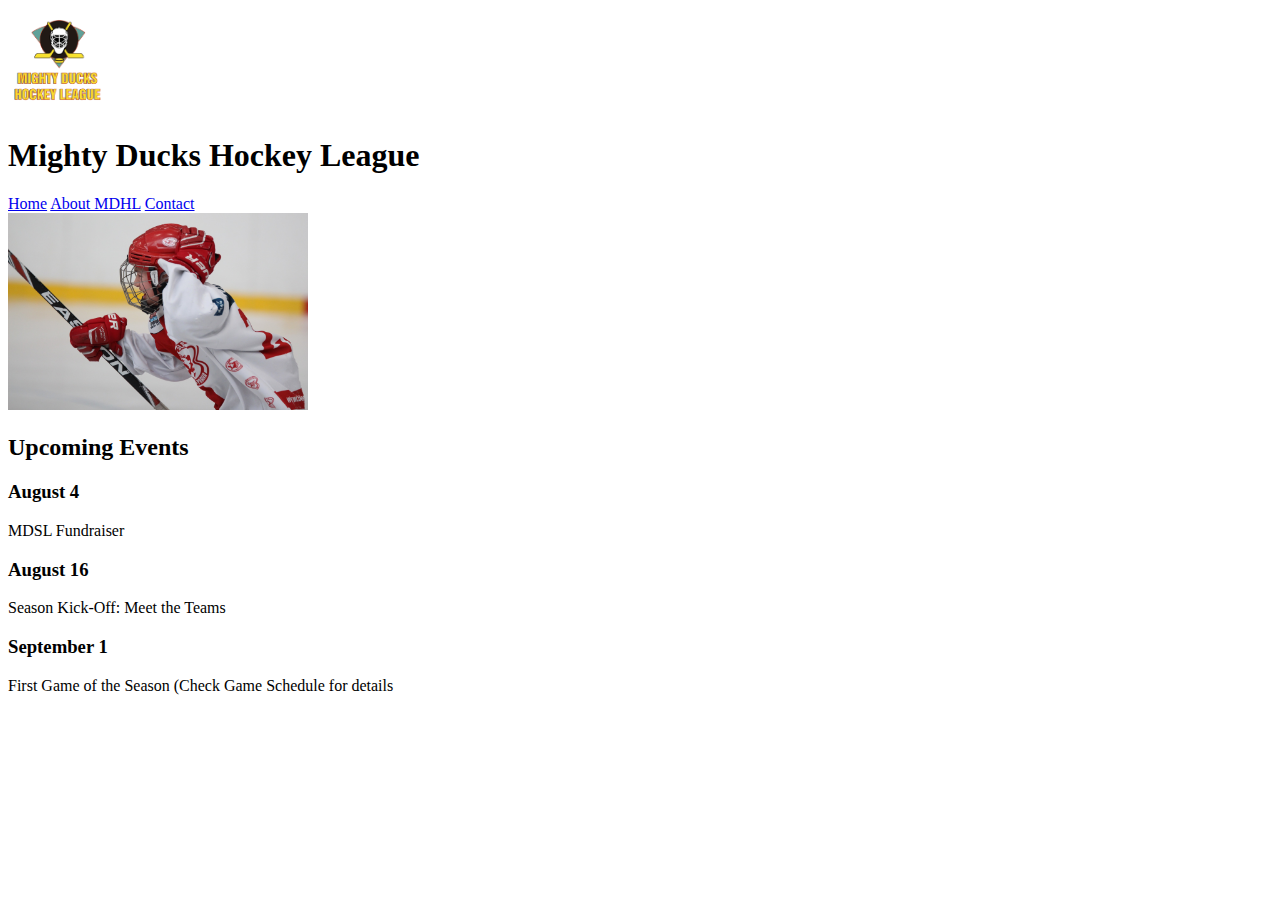
<file: index.html>
<!DOCTYPE html>
<html lang="es">
  <head>
    <meta charset="UTF-8" />
    <meta http-equiv="X-UA-Compatible" content="IE=edge" />
    <meta name="viewport" content="width=device-width, initial-scale=1.0" />
    <title>Mighty Ducks Hockey League</title>
    <link rel="icon" type="image/x-icon" href="/img/favicon.ico">
  </head>
  <body>
    <header>
      <img
        src="./img/Logo_Mighty_ducks-01.png"
        width="100"
        alt="logo Mighty Ducks Hockey League"
      />
      <h1>Mighty Ducks Hockey League</h1>
      <nav>
        <a href="#">Home</a>
        <a href="./about.html">About MDHL</a>
        <a href="./contact.html">Contact</a>
      </nav>
    </header>

    <img
      src="./img/hockey_1.jpg"
      width="300"
      alt="niño feliz jugando hockey sobre hielo"
    />
    <section>
      <h2>Upcoming Events</h2>
      <article>
        <h3>August 4</h3>
        <p>MDSL Fundraiser</p>
        <h3>August 16</h3>
        <p>Season Kick-Off: Meet the Teams</p>
        <h3>September 1</h3>
        <p>First Game of the Season (Check Game Schedule for details</p>
      </article>
    </section>
  </body>
</html>
</file>
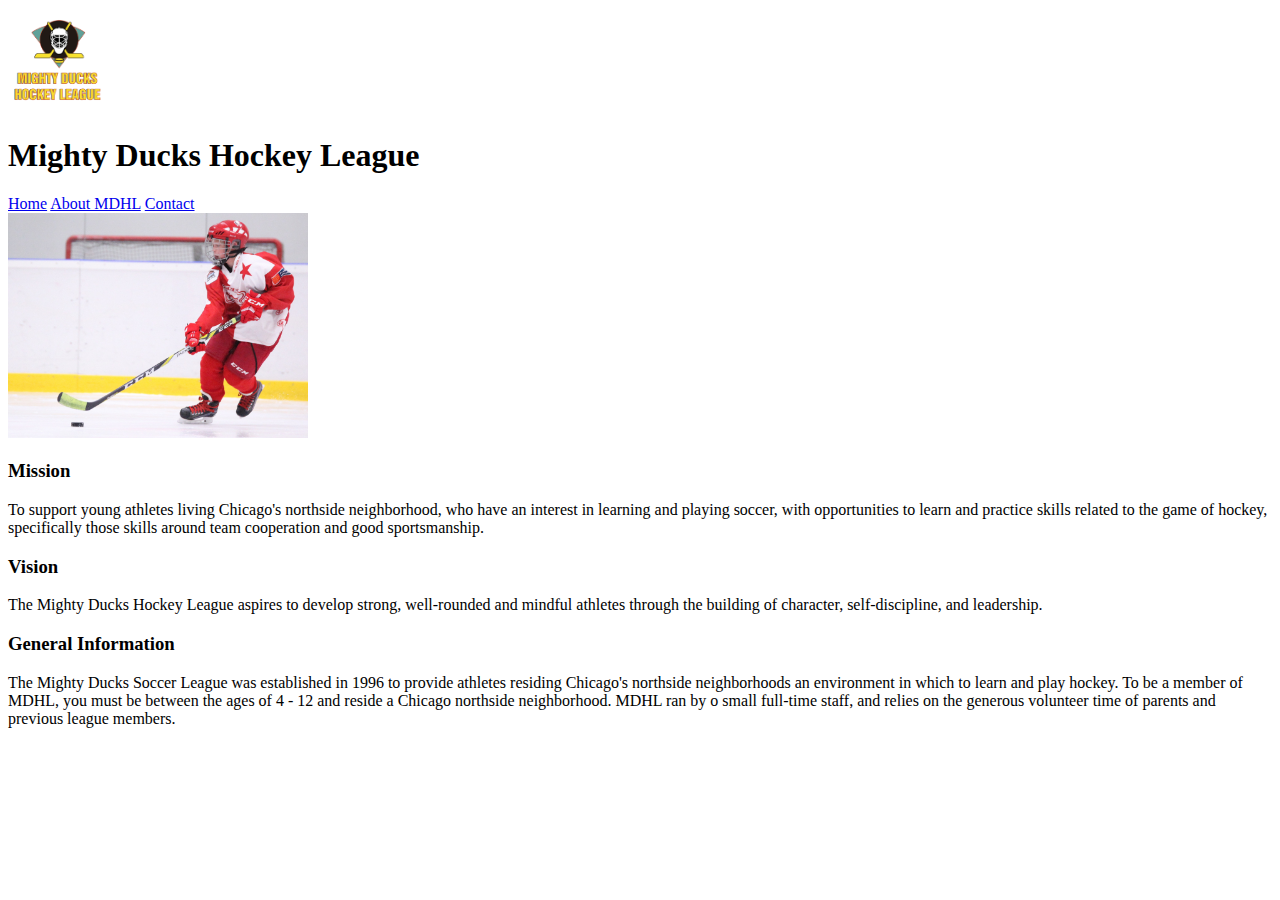
<file: about.html>
<!DOCTYPE html>
<html lang="es">
  <head>
    <meta charset="UTF-8" />
    <meta http-equiv="X-UA-Compatible" content="IE=edge" />
    <meta name="viewport" content="width=device-width, initial-scale=1.0" />
    <title>Mighty Ducks Hockey League</title>
    <link rel="icon" type="image/x-icon" href="/img/favicon.ico">
  </head>
  <body>
    <header>
      <img
        src="./img/Logo_Mighty_ducks-01.png"
        width="100"
        alt="logo mightyDucks Hockey League"
      />
      <h1>Mighty Ducks Hockey League</h1>
      <nav>
        <a href="./index.html">Home</a>
        <a href="#">About MDHL</a>
        <a href="./contact.html">Contact</a>
      </nav>
    </header>
    <img
      src="./img/hockey_2.jpg"
      width="300"
      alt="niño jugando hockey sobre hielo llevando el disco"
    />

    <section>
      <h3>Mission</h3>
      <p>
        To support young athletes living Chicago's northside neighborhood, who
        have an interest in learning and playing soccer, with opportunities to
        learn and practice skills related to the game of hockey, specifically
        those skills around team cooperation and good sportsmanship.
      </p>
      <h3>Vision</h3>
      <p>
        The Mighty Ducks Hockey League aspires to develop strong, well-rounded
        and mindful athletes through the building of character, self-discipline,
        and leadership.
      </p>
      <h3>General Information</h3>
      <p>
        The Mighty Ducks Soccer League was established in 1996 to provide
        athletes residing Chicago's northside neighborhoods an environment in
        which to learn and play hockey. To be a member of MDHL, you must be
        between the ages of 4 - 12 and reside a Chicago northside neighborhood.
        MDHL ran by o small full-time staff, and relies on the generous
        volunteer time of parents and previous league members.
      </p>
    </section>
  </body>
</html>
</file>
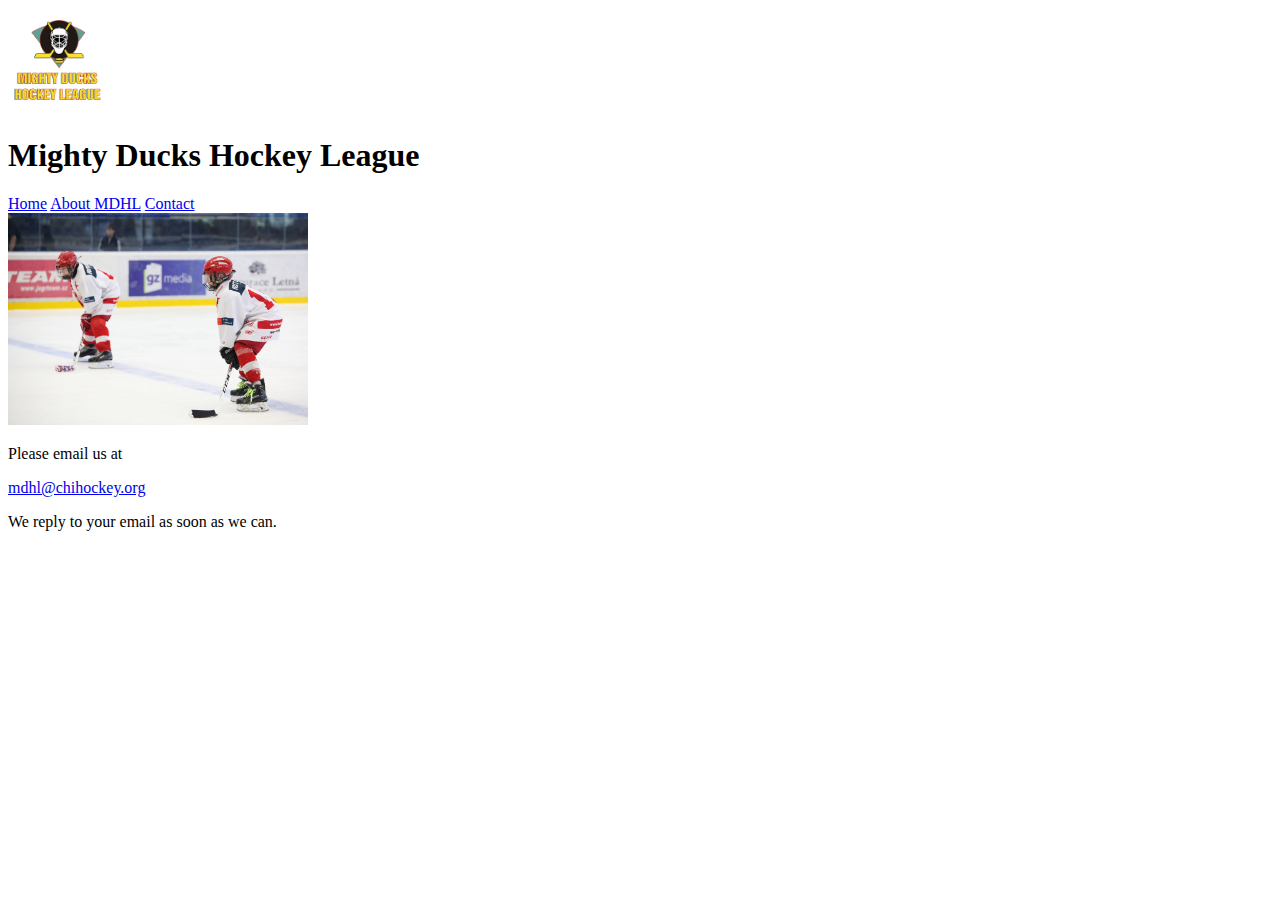
<file: contact.html>
<!DOCTYPE html>
<html lang="es">
<head>
    <meta charset="UTF-8">
    <meta http-equiv="X-UA-Compatible" content="IE=edge">
    <meta name="viewport" content="width=device-width, initial-scale=1.0">
    <title>Mighty Ducks Hockey League</title>
    <link rel="icon" type="image/x-icon" href="/img/favicon.ico">
</head>
<body>
    <header>
        <img
          src="./img/Logo_Mighty_ducks-01.png"
          width="100"
          alt="logo Mighty Ducks Hockey League"
        />
        <h1>Mighty Ducks Hockey League</h1>
        <nav>
          <a href="./index.html">Home</a>
          <a href="./about.html">About MDHL</a>
          <a href="#">Contact</a>
        </nav>
      </header>

      <img src="./img/hockey_3.jpg" width="300" alt="dos niños concentrados jugando hockey sobre hielo">

      <p>Please email us at</p><a href="mailto:mdhl@chihockey.org">mdhl@chihockey.org</a>

      <p>We reply to your email as soon as we can.</p>
      
</body>
</html>
</file>
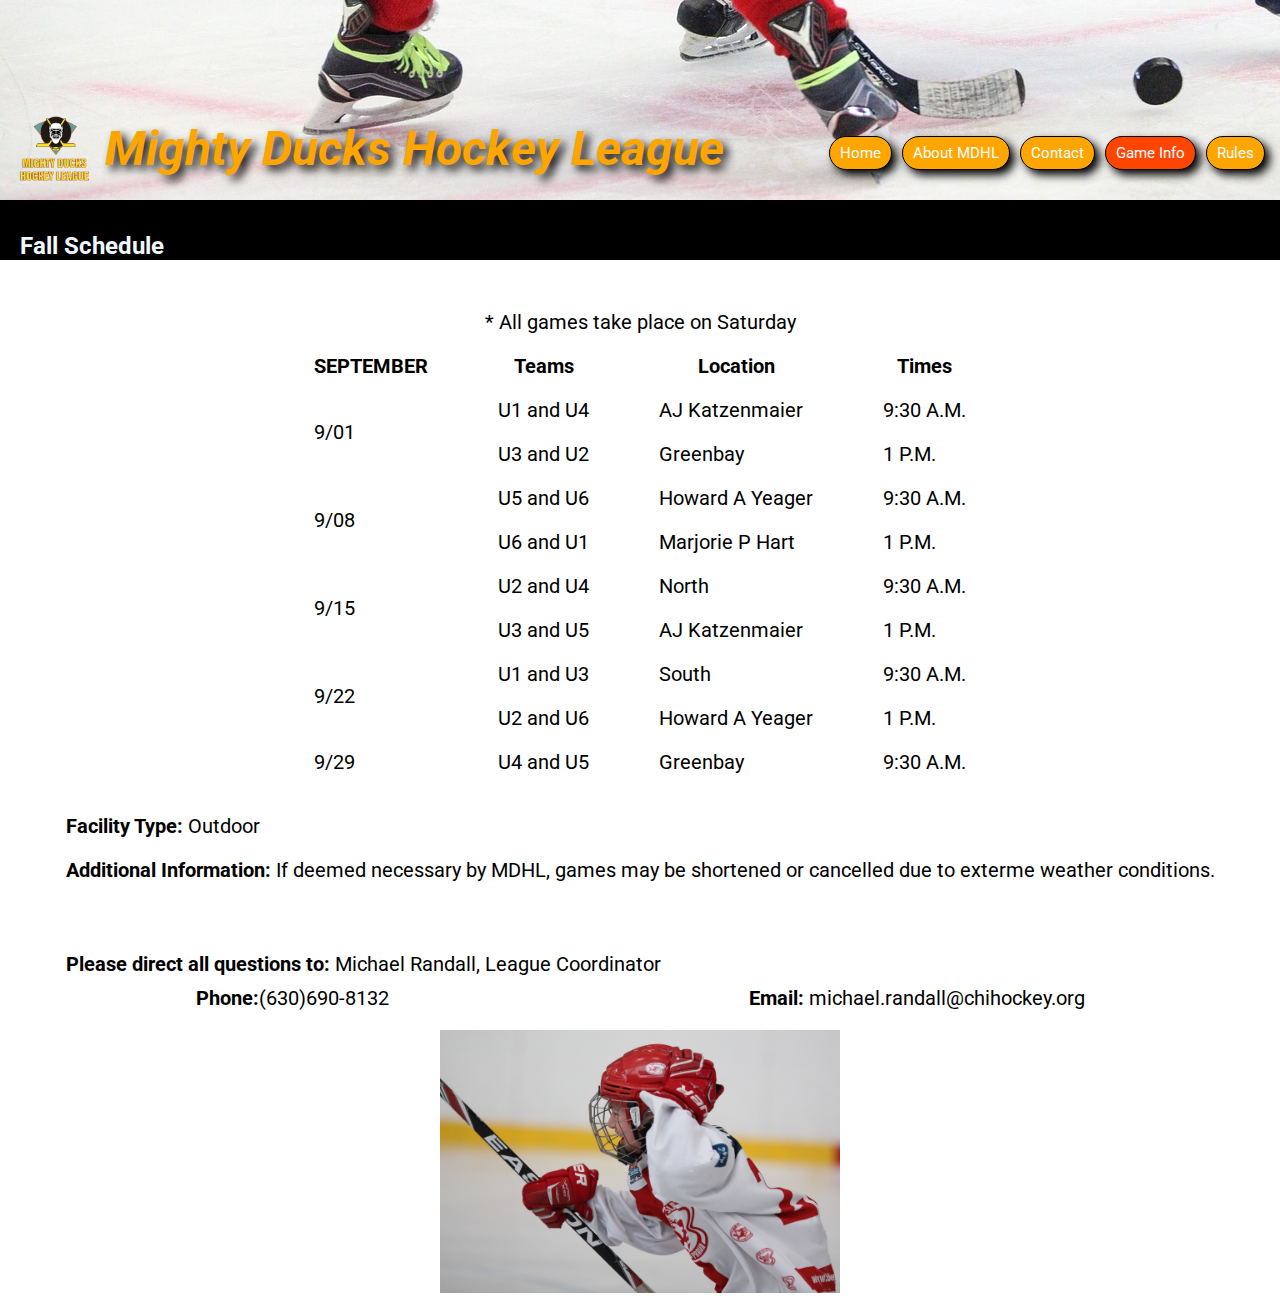
<file: game_info.html>
<!DOCTYPE html>
<html lang="es">
  <head>
    <meta charset="UTF-8" />
    <meta http-equiv="X-UA-Compatible" content="IE=edge" />
    <meta name="viewport" content="width=device-width, initial-scale=1.0" />
    <title>Mighty Ducks Hockey League</title>
    <link rel="icon" type="image/x-icon" href="/img/favicon.ico" />
    <link rel="stylesheet" href="./styles/style_3.css" />
  </head>
  <body>
    <header>
      <div class="container-logo">
        <img
          class="logoMD"
          src="./img/Logo_Mighty_ducks-01.png"
          alt="logo Mighty Ducks Hockey League"
        />
        <h1>Mighty Ducks Hockey League</h1>
      </div>
      <nav>
        <a href="./index.html">Home</a>
        <a href="./about.html">About MDHL</a>
        <a href="./contact.html">Contact</a>
        <a href="#" class="active">Game Info</a>
        <a href="./rules.html">Rules</a>
      </nav>
    </header>

    <main class="container-main">
      <div class="container-h2">
        <h2>Fall Schedule</h2>
      </div>

      <div class="container-gameinfo">
        <div class="container-tabla">
          <table>
            <caption>
              * All games take place on Saturday
            </caption>
            <tr>
              <th>SEPTEMBER</th>
              <th>Teams</th>
              <th>Location</th>
              <th>Times</th>
            </tr>
            <tr>
              <td rowspan="2">9/01</td>
              <td>U1 and U4</td>
              <td>AJ Katzenmaier</td>
              <td>9:30 A.M.</td>
            </tr>
            <tr>
              <td>U3 and U2</td>
              <td>Greenbay</td>
              <td>1 P.M.</td>
            </tr>
            <tr>
              <td rowspan="2">9/08</td>
              <td>U5 and U6</td>
              <td>Howard A Yeager</td>
              <td>9:30 A.M.</td>
            </tr>
            <tr>
              <td>U6 and U1</td>
              <td>Marjorie P Hart</td>
              <td>1 P.M.</td>
            </tr>
            <tr>
              <td rowspan="2">9/15</td>
              <td>U2 and U4</td>
              <td>North</td>
              <td>9:30 A.M.</td>
            </tr>
            <tr>
              <td>U3 and U5</td>
              <td>AJ Katzenmaier</td>
              <td>1 P.M.</td>
            </tr>
            <tr>
              <td rowspan="2">9/22</td>
              <td>U1 and U3</td>
              <td>South</td>
              <td>9:30 A.M.</td>
            </tr>
            <tr>
              <td>U2 and U6</td>
              <td>Howard A Yeager</td>
              <td>1 P.M.</td>
            </tr>
            <tr>
              <td>9/29</td>
              <td>U4 and U5</td>
              <td>Greenbay</td>
              <td>9:30 A.M.</td>
            </tr>
          </table>
        </div>

        <div class="container-texto">
          <p><b>Facility Type: </b>Outdoor</p>
          <p>
            <b>Additional Information: </b>If deemed necessary by MDHL, games
            may be shortened or cancelled due to exterme weather conditions.
          </p>
          <div class="questions">
            <p>
              <b>Please direct all questions to: </b>Michael Randall, League
              Coordinator
            </p>
            <div class="questions-medios">
              <p><b>Phone:</b>(630)690-8132</p>
              <p><b>Email: </b>michael.randall@chihockey.org</p>
            </div>
          </div>
        </div>
        <figure class="container-foto">
          <img
            class="foto1"
            src="./img/hockey_1.jpg"
            width="300"
            alt="niño feliz jugando hockey sobre hielo"
          />
        </figure>
      </div>
    </main>
  </body>
</html>
</file>
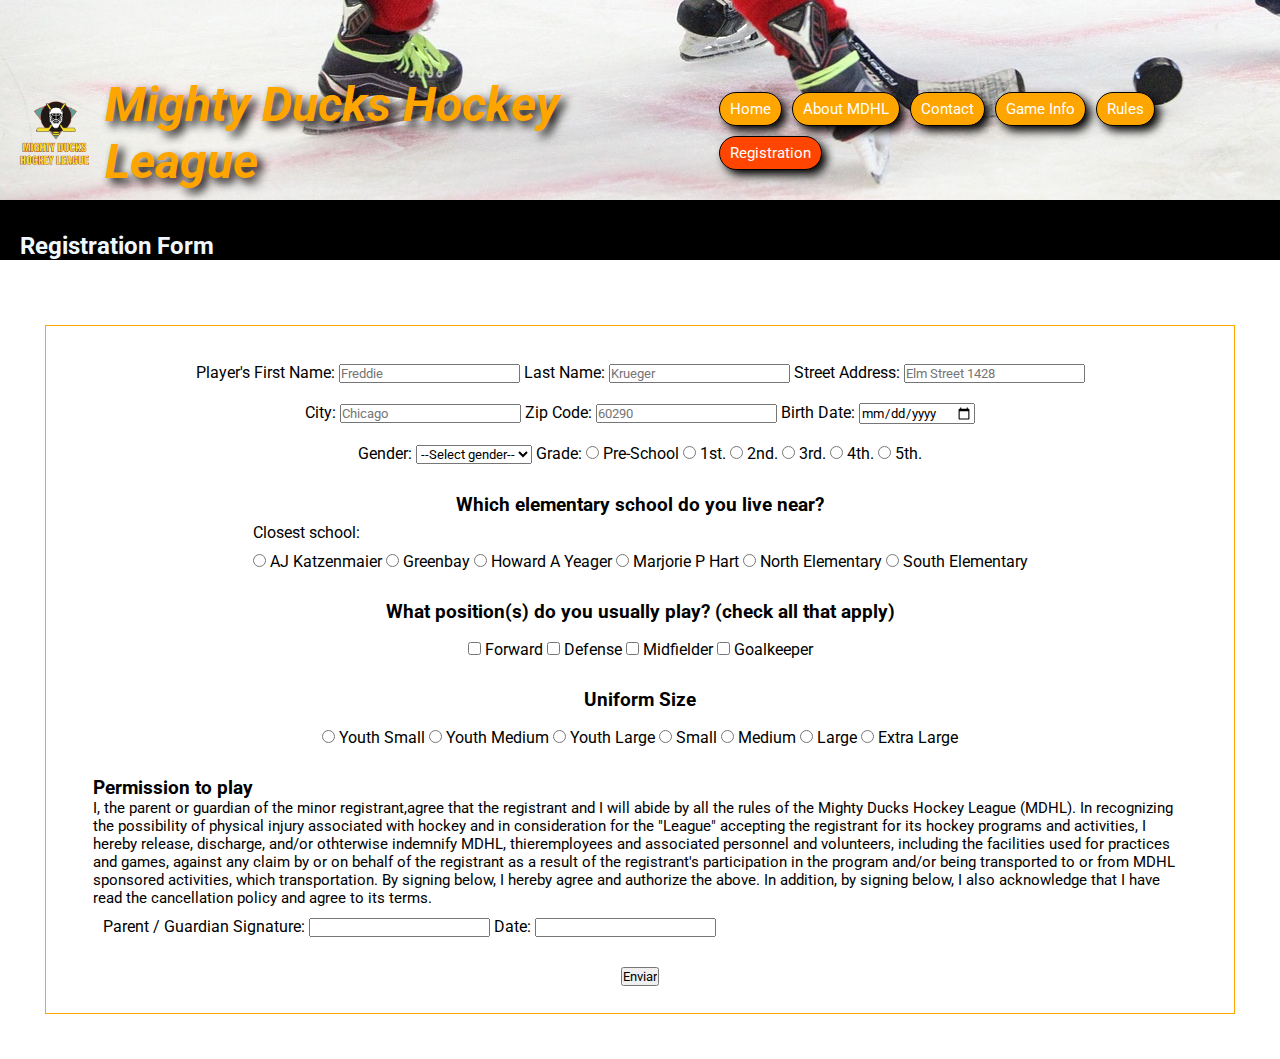
<file: registration.html>
<!DOCTYPE html>
<html lang="es">
  <head>
    <meta charset="UTF-8" />
    <meta http-equiv="X-UA-Compatible" content="IE=edge" />
    <meta name="viewport" content="width=device-width, initial-scale=1.0" />
    <title>Mighty Ducks Hockey League</title>
    <link rel="stylesheet" href="./styles/style_3.css" />
  </head>
  <body>
    <header>
      <div class="container-logo">
        <img
          class="logoMD"
          src="./img/Logo_Mighty_ducks-01.png"
          alt="logo Mighty Ducks Hockey League"
        />
        <h1>Mighty Ducks Hockey League</h1>
      </div>
      <nav>
        <a href="./index.html">Home</a>
        <a href="./about.html">About MDHL</a>
        <a href="./contact.html">Contact</a>
        <a href="./game_info.html">Game Info</a>
        <a href="./rules.html">Rules</a>
        <a href="#" class="active">Registration</a>
      </nav>
    </header>

    <main class="container-main">
      <div class="container-h2">
        <h2>Registration Form</h2>
      </div>
      <div class="form">
        <form action="./show_data.html" method="get" target="_blank">
          <div class="container-reg1">
            <fieldset>
              <label for="fname">Player's First Name:</label>
              <input
                type="text"
                name="fname"
                id="fname"
                placeholder="Freddie"
              />
              <label for="lname">Last Name:</label>
              <input
                type="text"
                name="lname"
                id="lname"
                placeholder="Krueger"
              />
              <label for="address">Street Address:</label>
              <input
                type="text"
                name="address"
                id="address"
                placeholder="Elm Street 1428"
              />
            </fieldset>
          </div>
          <div class="container-reg2">
            <fieldset>
              <label for="city">City:</label>
              <input type="text" name="city" id="city" placeholder="Chicago" />
              <label for="zipcode">Zip Code:</label>
              <input
                type="text"
                name="zipcode"
                id="zipcode"
                placeholder="60290"
              />
              <label for="birth">Birth Date:</label>
              <input type="date" name="birth" id="birth" />
            </fieldset>
          </div>
          <div class="container-reg3">
            <fieldset>
              <label for="gender">Gender:</label>
              <select name="gender" id="gender">
                <option value="">--Select gender--</option>
                <option value="male">Male</option>
                <option value="femlale">Female</option>
              </select>

              <label for="grade">Grade:</label>
              <input
                type="radio"
                id="preschool"
                name="grade"
                value="preschool"
              />
              <label for="preschool">Pre-School</label>
              <input type="radio" id="1st" name="grade" value="1st" />
              <label for="1st">1st.</label>
              <input type="radio" id="2nd" name="grade" value="2nd" />
              <label for="2nd">2nd.</label>
              <input type="radio" id="3rd" name="grade" value="3rd" />
              <label for="3rd">3rd.</label>
              <input type="radio" id="4th" name="grade" value="4th" />
              <label for="4th">4th.</label>
              <input type="radio" id="5th" name="grade" value="5th" />
              <label for="5th">5th.</label>
            </fieldset>
          </div>

          <div class="container-reg">
            <h3>Which elementary school do you live near?</h3>
            <fieldset>
              <legend>Closest school:</legend>
              <label>
                <input type="radio" name="school" value="AJ Katzenmaier" />
                <span>AJ Katzenmaier</span>
              </label>
              <label>
                <input type="radio" name="school" value="Greenbay" />
                <span>Greenbay</span>
              </label>
              <label>
                <input type="radio" name="school" value="Howard A Yeager" />
                <span>Howard A Yeager</span>
              </label>
              <label>
                <input type="radio" name="school" value="Marjorie P Hart" />
                <span>Marjorie P Hart</span>
              </label>
              <label>
                <input type="radio" name="school" value="North Elementary" />
                <span>North Elementary</span>
              </label>
              <label>
                <input type="radio" name="school" value="South Elementary" />
                <span>South Elementary</span>
              </label>
            </fieldset>
          </div>

          <div class="container-reg">
            <h3>
              What position(s) do you usually play? (check all that apply)
            </h3>
            <fieldset>
              <label>
                <input type="checkbox" name="position" value="Forward" />
                <span>Forward</span>
              </label>
              <label>
                <input type="checkbox" name="position" value="Defense" />
                <span>Defense</span>
              </label>
              <label>
                <input type="checkbox" name="position" value="Midfielder" />
                <span>Midfielder</span>
              </label>
              <label>
                <input type="checkbox" name="position" value="Goalkeeper" />
                <span>Goalkeeper</span>
              </label>
            </fieldset>
          </div>

          <div class="container-reg">
            <h3>Uniform Size</h3>
            <fieldset>
              <label>
                <input type="radio" name="size" value="Youth Small" />
                <span>Youth Small</span>
              </label>
              <label>
                <input type="radio" name="size" value="Youth Medium" />
                <span>Youth Medium</span>
              </label>
              <label>
                <input type="radio" name="size" value="Youth Large" />
                <span>Youth Large</span>
              </label>
              <label>
                <input type="radio" name="size" value="Small" />
                <span>Small</span>
              </label>
              <label>
                <input type="radio" name="size" value="Medium" />
                <span>Medium</span>
              </label>
              <label>
                <input type="radio" name="size" value="Large" />
                <span>Large</span>
              </label>
              <label>
                <input type="radio" name="size" value="Extra Large" />
                <span> Extra Large</span>
              </label>
            </fieldset>
          </div>

          <div class="container-reg8">
            <h3>Permission to play</h3>
            <p>
              I, the parent or guardian of the minor registrant,agree that the
              registrant and I will abide by all the rules of the Mighty Ducks
              Hockey League (MDHL). In recognizing the possibility of physical
              injury associated with hockey and in consideration for the
              "League" accepting the registrant for its hockey programs and
              activities, I hereby release, discharge, and/or othterwise
              indemnify MDHL, thieremployees and associated personnel and
              volunteers, including the facilities used for practices and games,
              against any claim by or on behalf of the registrant as a result of
              the registrant's participation in the program and/or being
              transported to or from MDHL sponsored activities, which
              transportation. By signing below, I hereby agree and authorize the
              above. In addition, by signing below, I also acknowledge that I
              have read the cancellation policy and agree to its terms.
            </p>
            <fieldset>
              <label>
                <span>Parent / Guardian Signature:</span>
                <input type="text" name="signature" id="signature" />
              </label>
              <label>
                <span>Date:</span>
                <input type="text" name="date" id="date" />
              </label>
            </fieldset>
          </div>

          <div class="container-submit">
            <input type="submit" value="Enviar" />
          </div>
        </form>
      </div>
    </main>
  </body>
</html>
</file>
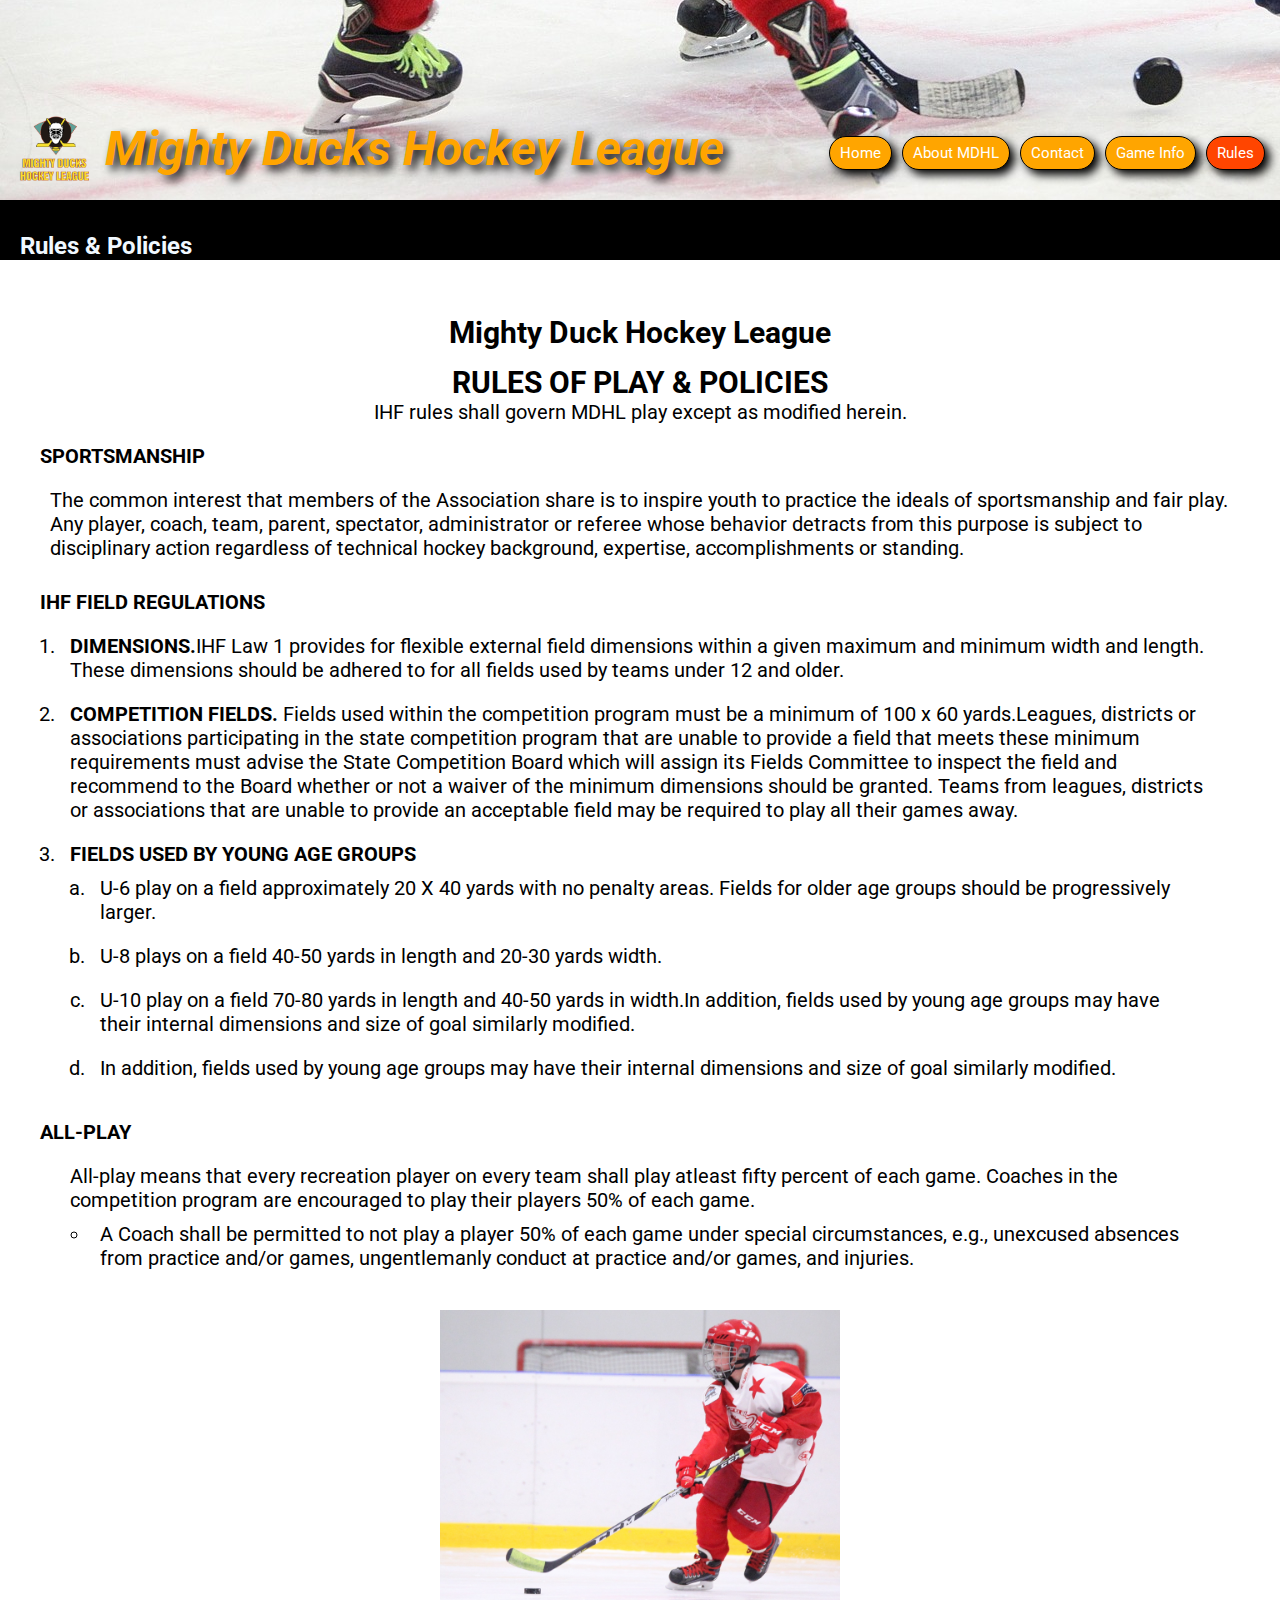
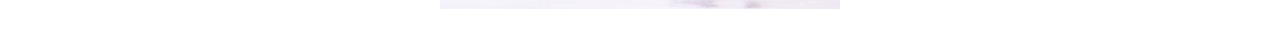
<file: rules.html>
<!DOCTYPE html>
<html lang="es">
  <head>
    <meta charset="UTF-8" />
    <meta http-equiv="X-UA-Compatible" content="IE=edge" />
    <meta name="viewport" content="width=device-width, initial-scale=1.0" />
    <title>Mighty Ducks Hockey League</title>
    <link rel="icon" type="image/x-icon" href="/img/favicon.ico" />
    <link rel="stylesheet" href="./styles/style_3.css" />
  </head>
  <body>
    <header>
      <div class="container-logo">
        <img
          class="logoMD"
          src="./img/Logo_Mighty_ducks-01.png"
          alt="logo Mighty Ducks Hockey League"
        />
        <h1>Mighty Ducks Hockey League</h1>
      </div>
      <nav>
        <a href="./index.html">Home</a>
        <a href="./about.html">About MDHL</a>
        <a href="./contact.html">Contact</a>
        <a href="./game_info.html">Game Info</a>
        <a href="#" class="active">Rules</a>
      </nav>
    </header>

    <main class="container-main">
      <div class="container-h2">
        <h2>Rules & Policies</h2>
      </div>

      <article class="container-article">
        <div class="encabezado-rules">
          <h3>Mighty Duck Hockey League</h3>
          <h3>RULES OF PLAY & POLICIES</h3>
          <p>IHF rules shall govern MDHL play except as modified herein.</p>
        </div>

        <div class="texto1-rules">
          <dl>
            <dt><b>SPORTSMANSHIP</b></dt>
            <dd>
              The common interest that members of the Association share is to
              inspire youth to practice the ideals of sportsmanship and fair
              play. Any player, coach, team, parent, spectator, administrator or
              referee whose behavior detracts from this purpose is subject to
              disciplinary action regardless of technical hockey background,
              expertise, accomplishments or standing.
            </dd>
          </dl>
        </div>
        <div class="lista1-rules">
          <h4>IHF FIELD REGULATIONS</h4>
          <ol>
            <li>
              <b>DIMENSIONS.</b>IHF Law 1 provides for flexible external field
              dimensions within a given maximum and minimum width and length.
              These dimensions should be adhered to for all fields used by teams
              under 12 and older.
            </li>
            <li>
              <b>COMPETITION FIELDS.</b> Fields used within the competition
              program must be a minimum of 100 x 60 yards.Leagues, districts or
              associations participating in the state competition program that
              are unable to provide a field that meets these minimum
              requirements must advise the State Competition Board which will
              assign its Fields Committee to inspect the field and recommend to
              the Board whether or not a waiver of the minimum dimensions should
              be granted. Teams from leagues, districts or associations that are
              unable to provide an acceptable field may be required to play all
              their games away.
            </li>

            <li class="h3-li">
              <b>FIELDS USED BY YOUNG AGE GROUPS</b>
              <ol>
                <li>
                  U-6 play on a field approximately 20 X 40 yards with no
                  penalty areas. Fields for older age groups should be
                  progressively larger.
                </li>
                <li>
                  U-8 plays on a field 40-50 yards in length and 20-30 yards
                  width.
                </li>
                <li>
                  U-10 play on a field 70-80 yards in length and 40-50 yards in
                  width.In addition, fields used by young age groups may have
                  their internal dimensions and size of goal similarly modified.
                </li>
                <li>
                  In addition, fields used by young age groups may have their
                  internal dimensions and size of goal similarly modified.
                </li>
              </ol>
            </li>
          </ol>
        </div>

        <div class="lista3-rules">
          <h4>ALL-PLAY</h4>
          <ul>
            <li>
              All-play means that every recreation player on every team shall
              play atleast fifty percent of each game. Coaches in the
              competition program are encouraged to play their players 50% of
              each game.
              <ul>
                <li class="lista-ultima">
                  A Coach shall be permitted to not play a player 50% of each
                  game under special circumstances, e.g., unexcused absences
                  from practice and/or games, ungentlemanly conduct at practice
                  and/or games, and injuries.
                </li>
              </ul>
            </li>
          </ul>
        </div>

        <figure class="container-foto">
          <img
            class="foto1"
            src="./img/hockey_2.jpg"
            width="300"
            alt="niño jugando hockey sobre hielo llevando el disco"
          />
        </figure>
      </article>
    </main>
  </body>
</html>
</file>
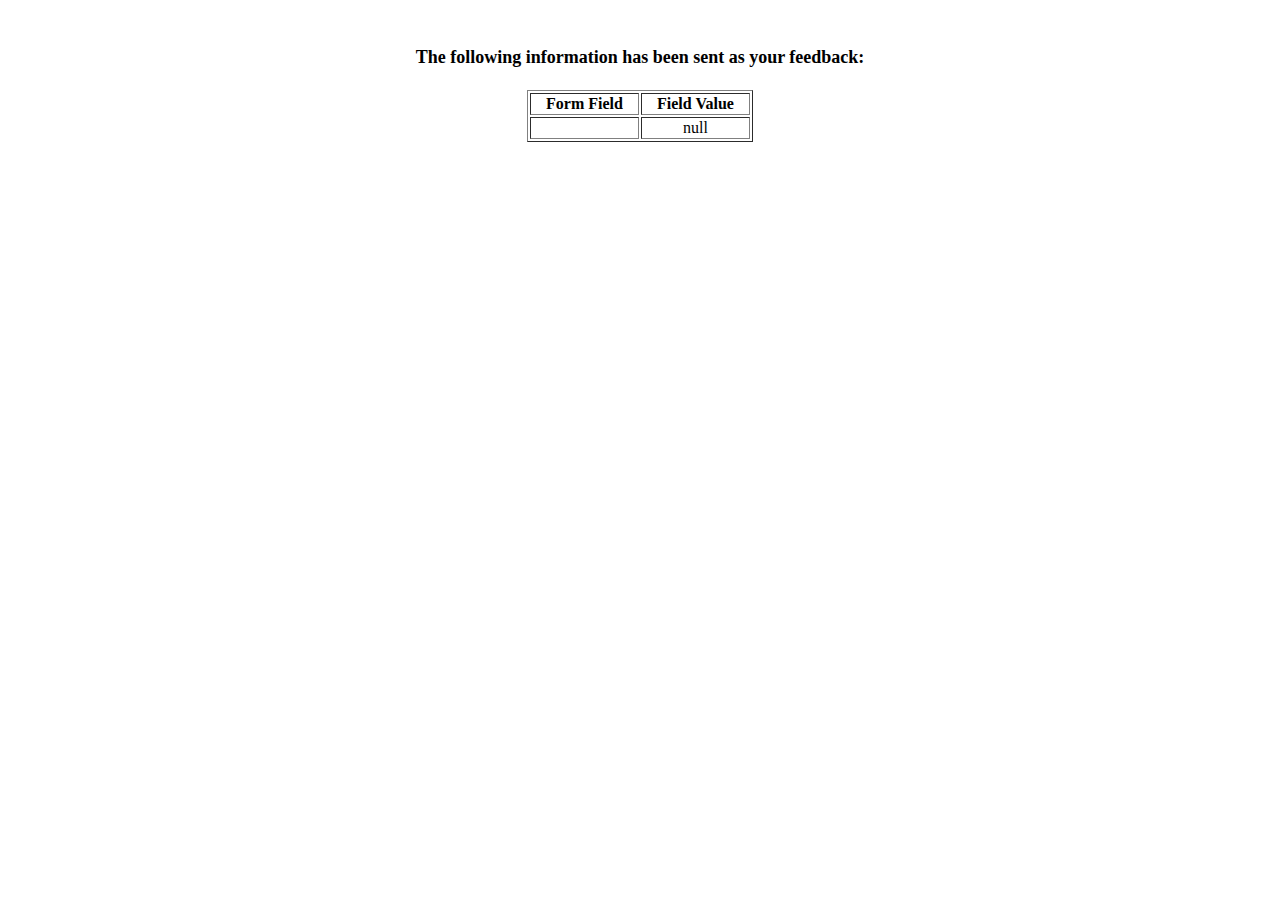
<file: show_data.html>
<html>
  <head>
    <title>Feedback Sent</title>
  </head>
  <body>
    <p align="center">&nbsp;</p>
    <h1 align="center">
      <font size="+1"
        >The following information has been sent as your feedback:</font
      >
    </h1>

    <table border="1" align="center" width="226">
      <tr>
        <th align="center">Form Field</th>
        <th align="center">Field Value</th>
      </tr>

      <script language="javascript">
        var args = location.search.substr(1).split("&");
        for (var i = 0; i < args.length; ++i) {
          var parts = args[i].split("=");
          if (parts != null) {
            var field = parts[0];
            var value = parts[1];
            if (value == null) {
              value = "null";
            } else {
              value = '"' + unescape(value.replace(/\+/g, " ")) + '"';
            }

            document.writeln('<tr><td align="center">' + field + "</td>");
            document.writeln('<td align="center">' + value + "</td></tr>");
          }
        }
      </script>

      <noscript>
        <tr>
          <td>
            <p>You need to turn on Javascript in your browser.</p>

            <p>In Microsoft Internet Explorer 4 or greater:</p>
            <ul>
              <li>
                From the "Tools" menu (in IE 4, it's the "View" menu), select
                "Internet Options".
              </li>
              <li>Click on the "Security" tab.</li>
              <li>
                Click on the "Custom Level" button. (In IE 4, select "Custom"
                and then click on "Settings...".)
              </li>
              <li>Under "Active scripting" make sure "Enable" is selected.</li>
            </ul>

            <p>In Netscape version 4 or greater:</p>
            <ul>
              <li>From the <b>Edit</b> menu, select <b>Preferences</b>.</li>
              <li>
                In the <b>Category</b> list on the left, click on the word
                "Advanced".
              </li>
              <li>
                In the panel on the right, make sure "Enable JavaScript" is
                checked.
              </li>
              <li>Click the <b>OK</b> button.</li>
            </ul>
          </td>
        </tr>
      </noscript>
    </table>
  </body>
</html>
</file>
<file: styles/style_3.css>
@import url("https://fonts.googleapis.com/css2?family=Roboto&display=swap");

* {
  padding: 0;
  margin: 0;
  box-sizing: border-box;
  font-family: "Roboto", sans-serif;
}

header {
  display: flex;
  height: 200px;
  align-items: end;
  flex-direction: row;
  justify-content: space-between;
  background-image: url(../img/design1_image1.jpg);
  background-position: 0px 345px;
  padding: 10px 15px;
}

.container-logo {
  display: flex;
  align-items: center;
  gap: 10px;
}

.container-logo img {
  width: 80px;
}

h1 {
  display: flex;
  color: orange;
  text-shadow: 5px 5px 10px black;
  font-style: oblique;
  font-size: 3em;
}

nav {
  display: flex;
  flex-direction: row;
  margin-bottom: 20px;
  align-items: center;
  flex-wrap: wrap;
  gap: 10px;
}

nav a {
  border: solid 1px black;
  border-radius: 20px;
  text-align: center;
  padding: 7px 10px;
  background-color: orange;
  color: white;
  text-decoration: none;
  font-size: 15px;
  box-shadow: 5px 5px 10px black;
}

nav a:hover {
  transition-duration: 0.3s, 0.8s;
  transform: scale(1.05);
  cursor: pointer;
}

.active {
  background-color: orangered;
}

main {
  display: flex;
  flex-direction: column;
  gap: 20px;
}

.container-h2 {
  display: flex;
  align-items: flex-end;
  height: 60px;
  justify-content: left;
  background-color: black;
  color: aliceblue;
  padding-left: 20px;
}

img {
  width: 400px;
}

p {
  font-size: 20px;
}
.container-article,
.container-contact {
  display: flex;
  flex-direction: column;
  align-items: center;
  padding: 20px 40px;
  gap: 20px;
}

.container-article h3 {
  padding-top: 15px;
  font-size: 30px;
}

.container-article > p {
  text-indent: 10px;
}

table {
  border-spacing: 70px 20px;
}

.container-gameinfo {
  display: flex;
  flex-direction: column;
  justify-content: center;
  align-items: center;
  font-size: 20px;
  margin-top: 30px;
}

.container-texto p {
  margin: 20px 50px;
}

.questions {
  padding-top: 30px;
}

.questions-medios {
  display: flex;
  justify-content: space-around;
  margin-top: -30px;
}

.encabezado-rules {
  display: flex;
  flex-direction: column;
  align-items: center;
}

ul,
ol {
  margin: 0 20px;
}

.lista2-rules ol li {
  list-style: lower-latin;
}

.lista-ultima {
  list-style: circle;
}

.lista3-rules ul {
  list-style: none;
}

.h3-li li {
  list-style: lower-latin;
}

.texto1-rules dt,
h4 {
  font-size: 20px;
  margin-bottom: 10px;
}

dd,
li {
  font-size: 20px;
  padding: 10px;
}

.mapas {
  display: flex;
  align-items: center;
  justify-content: center;
  gap: 10px;
  flex-wrap: wrap;
  padding: 30px;
  border-radius: 35px;
  margin: 70px 50px;
  background-color: black;
}

.mapas .h3locations {
  position: absolute;
  top: 837px;
  left: 94px;
  background-color: black;
  border-radius: 20px;
  padding: 10px 40px;
  color: aliceblue;
}

.container-main {
  display: flex;
  align-items: left;
}

.form {
  display: flex;
  flex-direction: column;
  flex-wrap: wrap;
  align-items: center;
  gap: 30px;
  margin: 45px;
  padding: 27px;
  border: 1px solid orange;
}

fieldset {
  border: none;
  padding: 10px 10px;
}

.container-reg1,
.container-reg2,
.container-reg3 {
  display: flex;
  justify-content: space-around;
}

.container-reg {
  display: flex;
  flex-direction: column;
  gap: 7px;
  align-items: center;
  padding-top: 20px;
}

.container-reg8 {
  display: flex;
  flex-direction: column;
  padding: 20px;
}

.container-reg8 > p {
  font-size: 15px;
}

.container-submit {
  display: flex;
  justify-content: center;
}

/*Media queries*/
@media only screen and (min-width: 320px) and (max-width: 767px) {
  header {
    height: 60px;
    background-image: url(../img/design1_image1.jpg);
    background-size: 100vw;
    background-position: 0px 80px;
  }

  .container-logo {
    align-items: end;
  }

  .container-logo img {
    width: 40px;
  }

  h1 {
    color: orange;
    text-shadow: 5px 5px 10px black;
    font-style: oblique;
    font-size: 18px;
  }

  nav {
    position: absolute;
    top: 55px;
    /* right: 10px; */
    width: 100%;
    margin: 0;
    align-items: center;
    justify-content: space-between;
    flex-wrap: wrap;
    gap: 7px;
  }

  nav a {
    padding: 0px;
    text-align: center;
    font-size: x-small;
    color: white;
    text-decoration: none;
  }
}

/* .container-h2 {
  display: flex;
  align-items: flex-end;
  height: 50px;
  justify-content: left;
  background-color: black;
  color: aliceblue;
  padding-left: 20px;
  font-size: 10px;
} */
</file>
